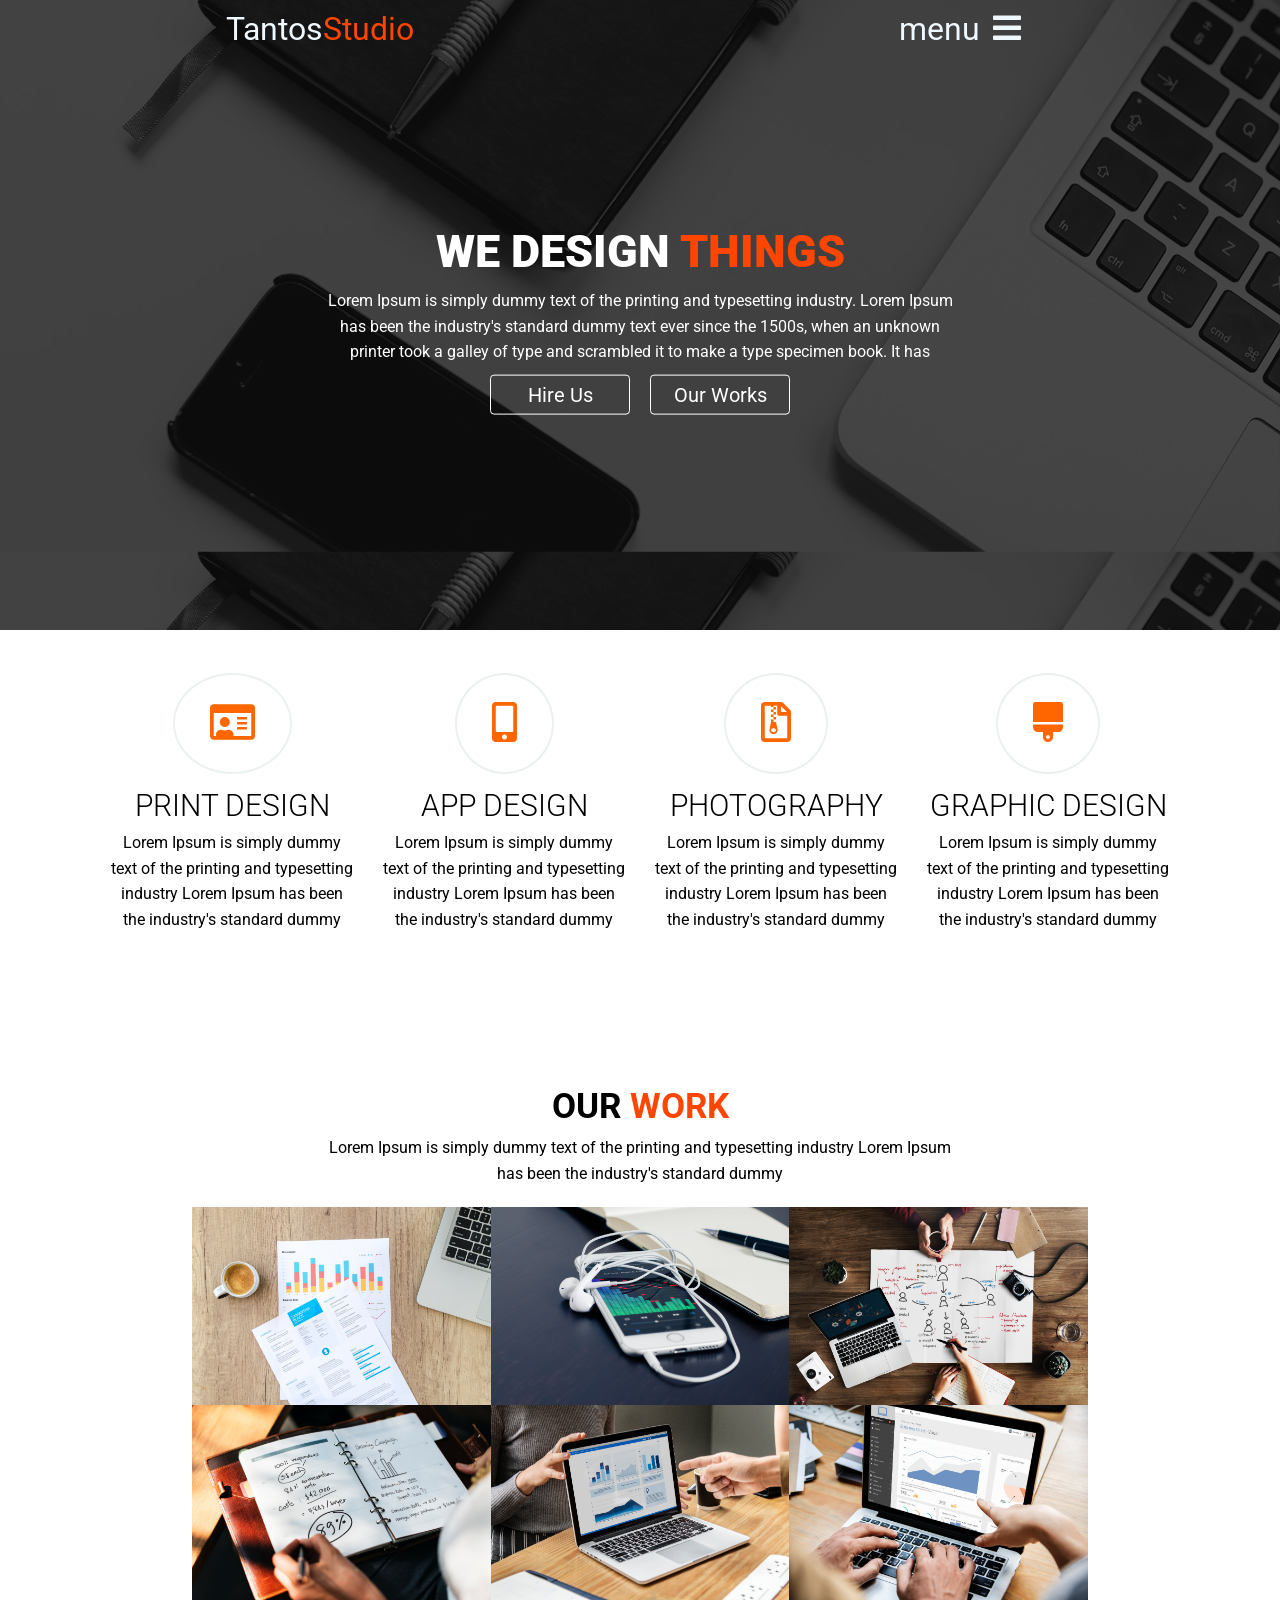
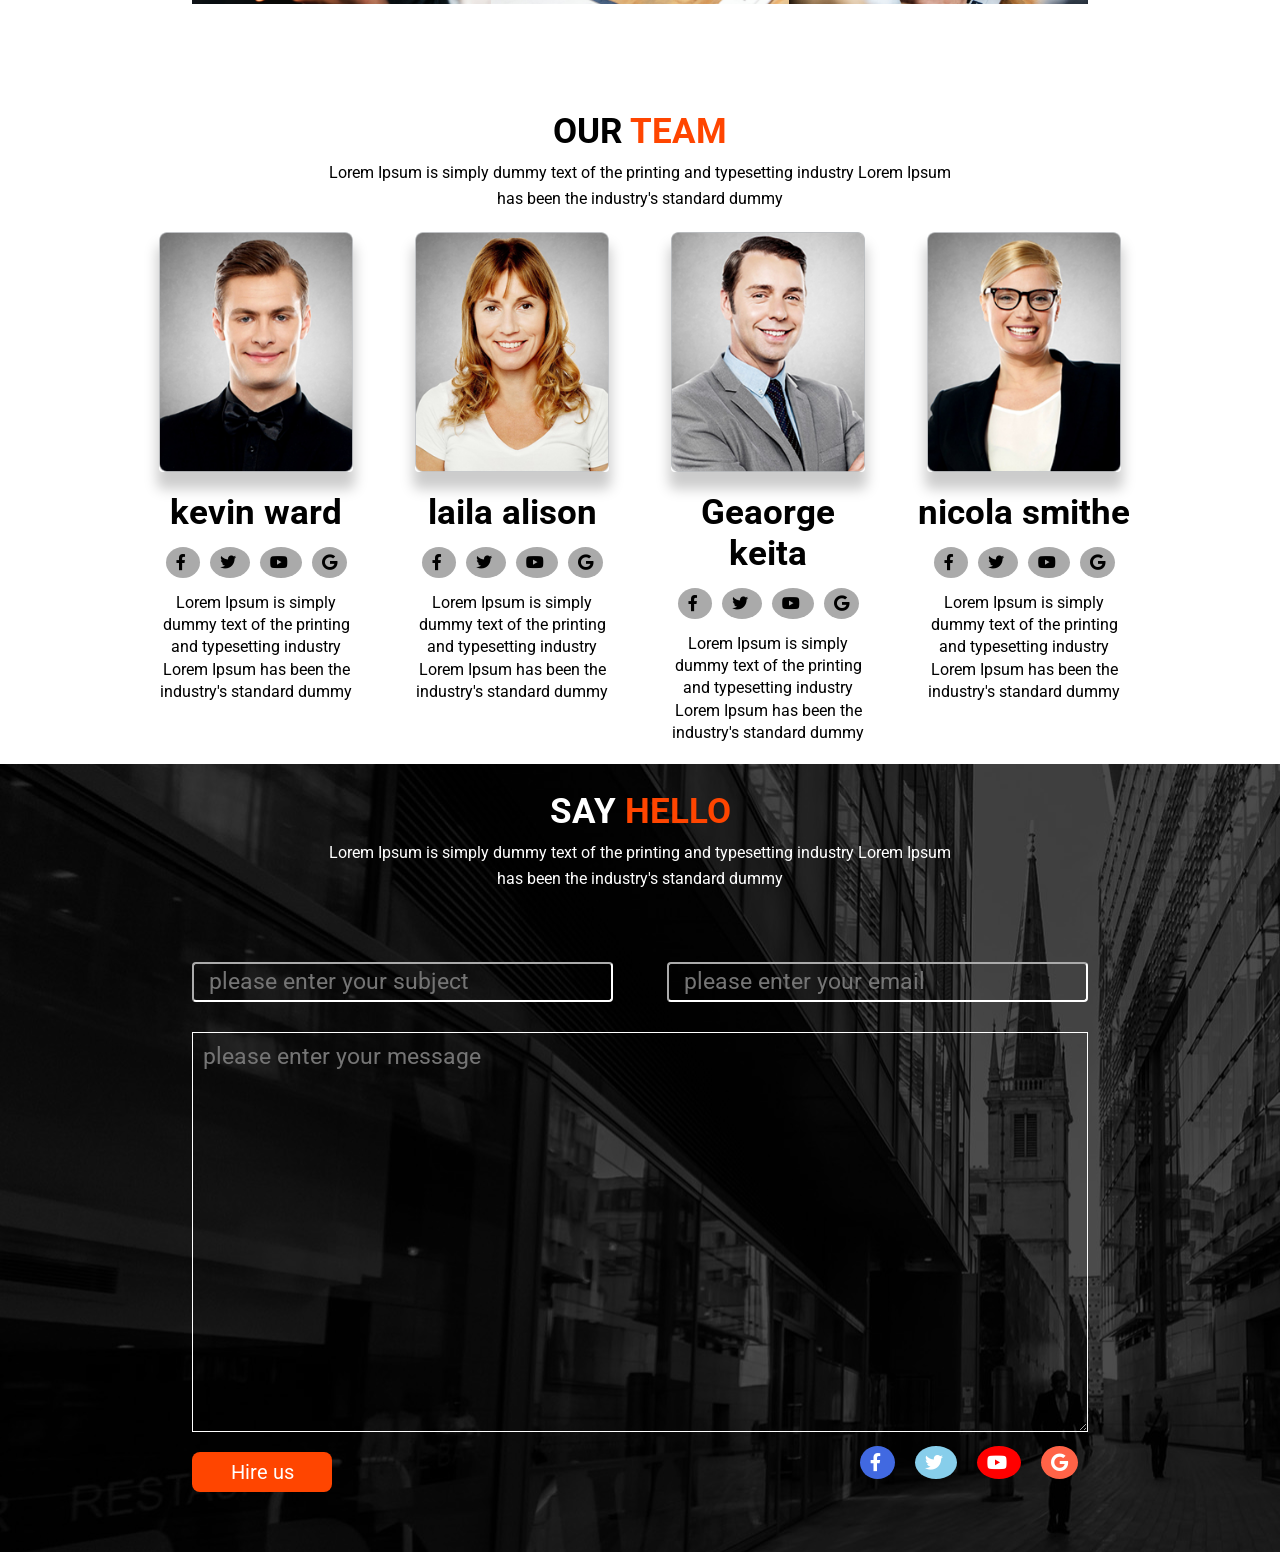
<file: index.html>
<!DOCTYPE html>
<html lang="en">

<head>
    <meta charset="UTF-8">
    <meta http-equiv="X-UA-Compatible" content="IE=edge">
    <meta name="viewport" content="width=device-width, initial-scale=1.0">
    <link rel="stylesheet" href="template.css">
    <link rel="stylesheet" href="https://pro.fontawesome.com/releases/v5.10.0/css/all.css" integrity="sha384-AYmEC3Yw5cVb3ZcuHtOA93w35dYTsvhLPVnYs9eStHfGJvOvKxVfELGroGkvsg+p" crossorigin="anonymous" />

    <title>Document</title>
</head>

<body>
    <div class="header">
        <div class="header-contect">
            <div class="navbar">
                <div class="logo">
                    Tantos<span>Studio</span>
                </div>
                <div class="menu">
                    menu <i class="fas fa-bars"></i>
                </div>
            </div>
            <div class="text">
                <h1>we design <span>things</span></h1>
                <p>
                    Lorem Ipsum is simply dummy text of the printing and typesetting industry. Lorem Ipsum has been the industry's standard dummy text ever since the 1500s, when an unknown printer took a galley of type and scrambled it to make a type specimen book. It has
                </p>
                <div class="header-button">
                    <button>Hire Us</button>
                    <button>Our Works</button>
                </div>
            </div>
        </div>
    </div>
    <div class="services">
        <div class="services-item">
            <div class="icon"><span><i class="far fa-id-card"></i></span></div>
            <div class="icon-text">
                <h3>print Design</h3>
                <p>Lorem Ipsum is simply dummy text of the printing and typesetting industry Lorem Ipsum has been the industry's standard dummy</p>
            </div>
        </div>
        <div class="services-item">
            <div class="icon"><span><i class="fas fa-mobile-alt"></i></span></div>
            <div class="icon-text">
                <h3>app Design</h3>
                <p>Lorem Ipsum is simply dummy text of the printing and typesetting industry Lorem Ipsum has been the industry's standard dummy</p>
            </div>
        </div>
        <div class="services-item">
            <div class="icon"><span><i class="far fa-file-archive"></i></span></div>
            <div class="icon-text">
                <h3>photography</h3>
                <p>Lorem Ipsum is simply dummy text of the printing and typesetting industry Lorem Ipsum has been the industry's standard dummy</p>
            </div>
        </div>
        <div class="services-item">
            <div class="icon"><span><i class="fas fa-brush"></i></span></div>
            <div class="icon-text">
                <h3>graphic design</h3>
                <p>Lorem Ipsum is simply dummy text of the printing and typesetting industry Lorem Ipsum has been the industry's standard dummy</p>
            </div>
        </div>
    </div>
    <div class="our-work">
        <div class="our">
            <h2>our <span>work</span></h2>
            <p>Lorem Ipsum is simply dummy text of the printing and typesetting industry Lorem Ipsum has been the industry's standard dummy</p>
        </div>
        <div class="gallary">
            <img src="img/pexels-photo-590037.jpeg" alt="">
            <img src="img/mobile-phone-iphone-music-38295.jpeg" alt="">
            <img src="img/pexels-photo-1483937.jpeg" alt="">
            <img src="img/pexels-photo-401683.jpeg" alt="">
            <img src="img/pexels-photo-1516704.jpeg" alt="">
            <img src="img/pexels-photo-1571699.jpeg" alt="">
        </div>
    </div>

    <div class="our-team">
        <div class="our">
            <h2>our <span>team</span></h2>
            <p>Lorem Ipsum is simply dummy text of the printing and typesetting industry Lorem Ipsum has been the industry's standard dummy</p>
        </div>
        <div class="team-member">
            <div class="person">
                <div class="person-image"><img src="img/team-member-4.png" alt=""></div>
                <div class="person-contact">
                    <h2>kevin ward</h2>
                    <div class="socila-media-icon">
                        <span><i class="fab fa-facebook-f"></i> </span>
                        <span><i class="fab fa-twitter"></i> </span>
                        <span><i class="fab fa-youtube"></i> </span>
                        <span><i class="fab fa-google"></i> </span>
                    </div>
                    <p>Lorem Ipsum is simply dummy text of the printing and typesetting industry Lorem Ipsum has been the industry's standard dummy</p>
                </div>
            </div>
            <div class="person">
                <div class="person-image"><img src="img/team-member-1.png" alt=""></div>
                <div class="person-contact">
                    <h2>laila alison</h2>
                    <div class="socila-media-icon">
                        <span><i class="fab fa-facebook-f"></i> </span>
                        <span><i class="fab fa-twitter"></i> </span>
                        <span><i class="fab fa-youtube"></i> </span>
                        <span><i class="fab fa-google"></i> </span>
                    </div>
                    <p>Lorem Ipsum is simply dummy text of the printing and typesetting industry Lorem Ipsum has been the industry's standard dummy</p>
                </div>
            </div>
            <div class="person">
                <div class="person-image"><img src="img/team-member-2.png" alt=""></div>
                <div class="person-contact">
                    <h2>Geaorge keita</h2>
                    <div class="socila-media-icon">
                        <span><i class="fab fa-facebook-f"></i> </span>
                        <span><i class="fab fa-twitter"></i> </span>
                        <span><i class="fab fa-youtube"></i> </span>
                        <span><i class="fab fa-google"></i> </span>
                    </div>
                    <p>Lorem Ipsum is simply dummy text of the printing and typesetting industry Lorem Ipsum has been the industry's standard dummy</p>
                </div>
            </div>
            <div class="person">
                <div class="person-image"><img src="img/team-member-3.png" alt=""></div>
                <div class="person-contact">
                    <h2>nicola smithe</h2>
                    <div class="socila-media-icon">
                        <span><i class="fab fa-facebook-f"></i> </span>
                        <span><i class="fab fa-twitter"></i> </span>
                        <span><i class="fab fa-youtube"></i> </span>
                        <span><i class="fab fa-google"></i> </span>
                    </div>
                    <p>Lorem Ipsum is simply dummy text of the printing and typesetting industry Lorem Ipsum has been the industry's standard dummy</p>
                </div>
            </div>
        </div>
    </div>
    <div class="footer">
        <div class="footer-opacity">
            <div class="our">
                <h2>say <span>hello</span></h2>
                <p>Lorem Ipsum is simply dummy text of the printing and typesetting industry Lorem Ipsum has been the industry's standard dummy</p>
            </div>
            <div class="form">
                <div class="top-input">
                    <div class="form-input form-width">
                        <input type="text" name="" id="" placeholder="please enter your subject">
                    </div>
                    <div class="form-input form-width">
                        <input type="text" name="" id="" placeholder="please enter your email">
                    </div>
                </div>
                <div class="textarea-input">
                    <textarea name="" id="" cols="30" rows="10" placeholder="please enter your message"></textarea>
                </div>
                <div class="form-submit">
                    <div class="form-button form-width">
                        <button>Hire us</button>
                    </div>
                    <div class="form-icons form-width">
                        <span class="facebook"><i class="fab fa-facebook-f"></i> </span>
                        <span class="twitter"><i class="fab fa-twitter"></i> </span>
                        <span class="youtube"><i class="fab fa-youtube"></i> </span>
                        <span class="google"><i class="fab fa-google"></i> </span>
                    </div>
                </div>
            </div>
        </div>
    </div>
</body>

</html>
</file>
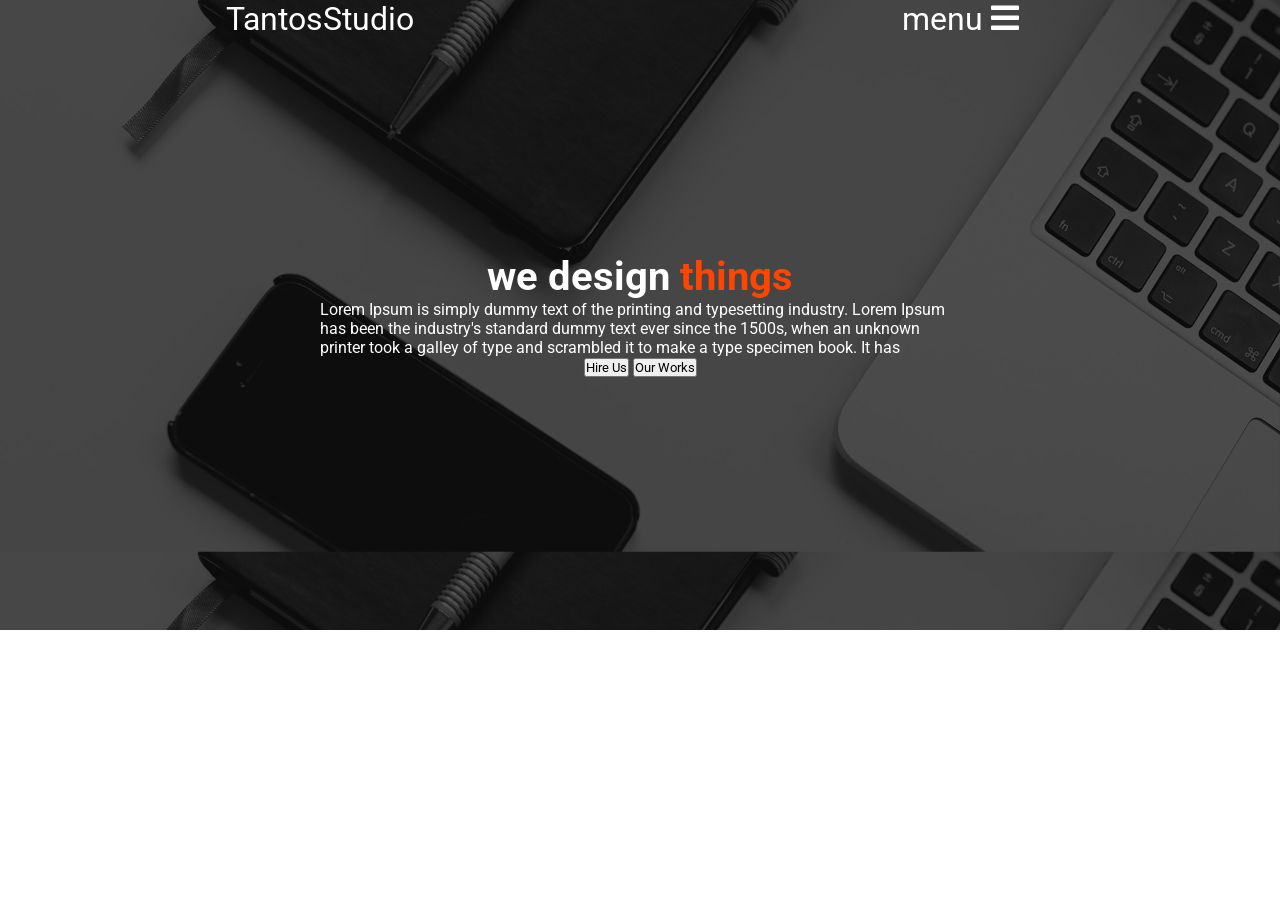
<file: test.html>
<!DOCTYPE html>
<html lang="en">

<head>
    <meta charset="UTF-8">
    <meta http-equiv="X-UA-Compatible" content="IE=edge">
    <meta name="viewport" content="width=device-width, initial-scale=1.0">
    <title>Document</title>
    <link rel="stylesheet" href="test.css">
    <link rel="stylesheet" href="https://pro.fontawesome.com/releases/v5.10.0/css/all.css" integrity="sha384-AYmEC3Yw5cVb3ZcuHtOA93w35dYTsvhLPVnYs9eStHfGJvOvKxVfELGroGkvsg+p" crossorigin="anonymous" />

</head>

<body>
    <div class="header">
        <div class="header-content">
            <div class="navbar">
                <div class="logo">
                    Tantos<span>Studio</span>
                </div>
                <div class="menu">
                    menu <i class="fas fa-bars"></i>
                </div>
            </div>
            <div class="text">
                <h1>we design <span>things</span></h1>
                <p>
                    Lorem Ipsum is simply dummy text of the printing and typesetting industry. Lorem Ipsum has been the industry's standard dummy text ever since the 1500s, when an unknown printer took a galley of type and scrambled it to make a type specimen book. It has
                </p>
                <div class="header-button">
                    <button>Hire Us</button>
                    <button>Our Works</button>
                </div>
            </div>
        </div>
    </div>

</body>

</html>
</file>
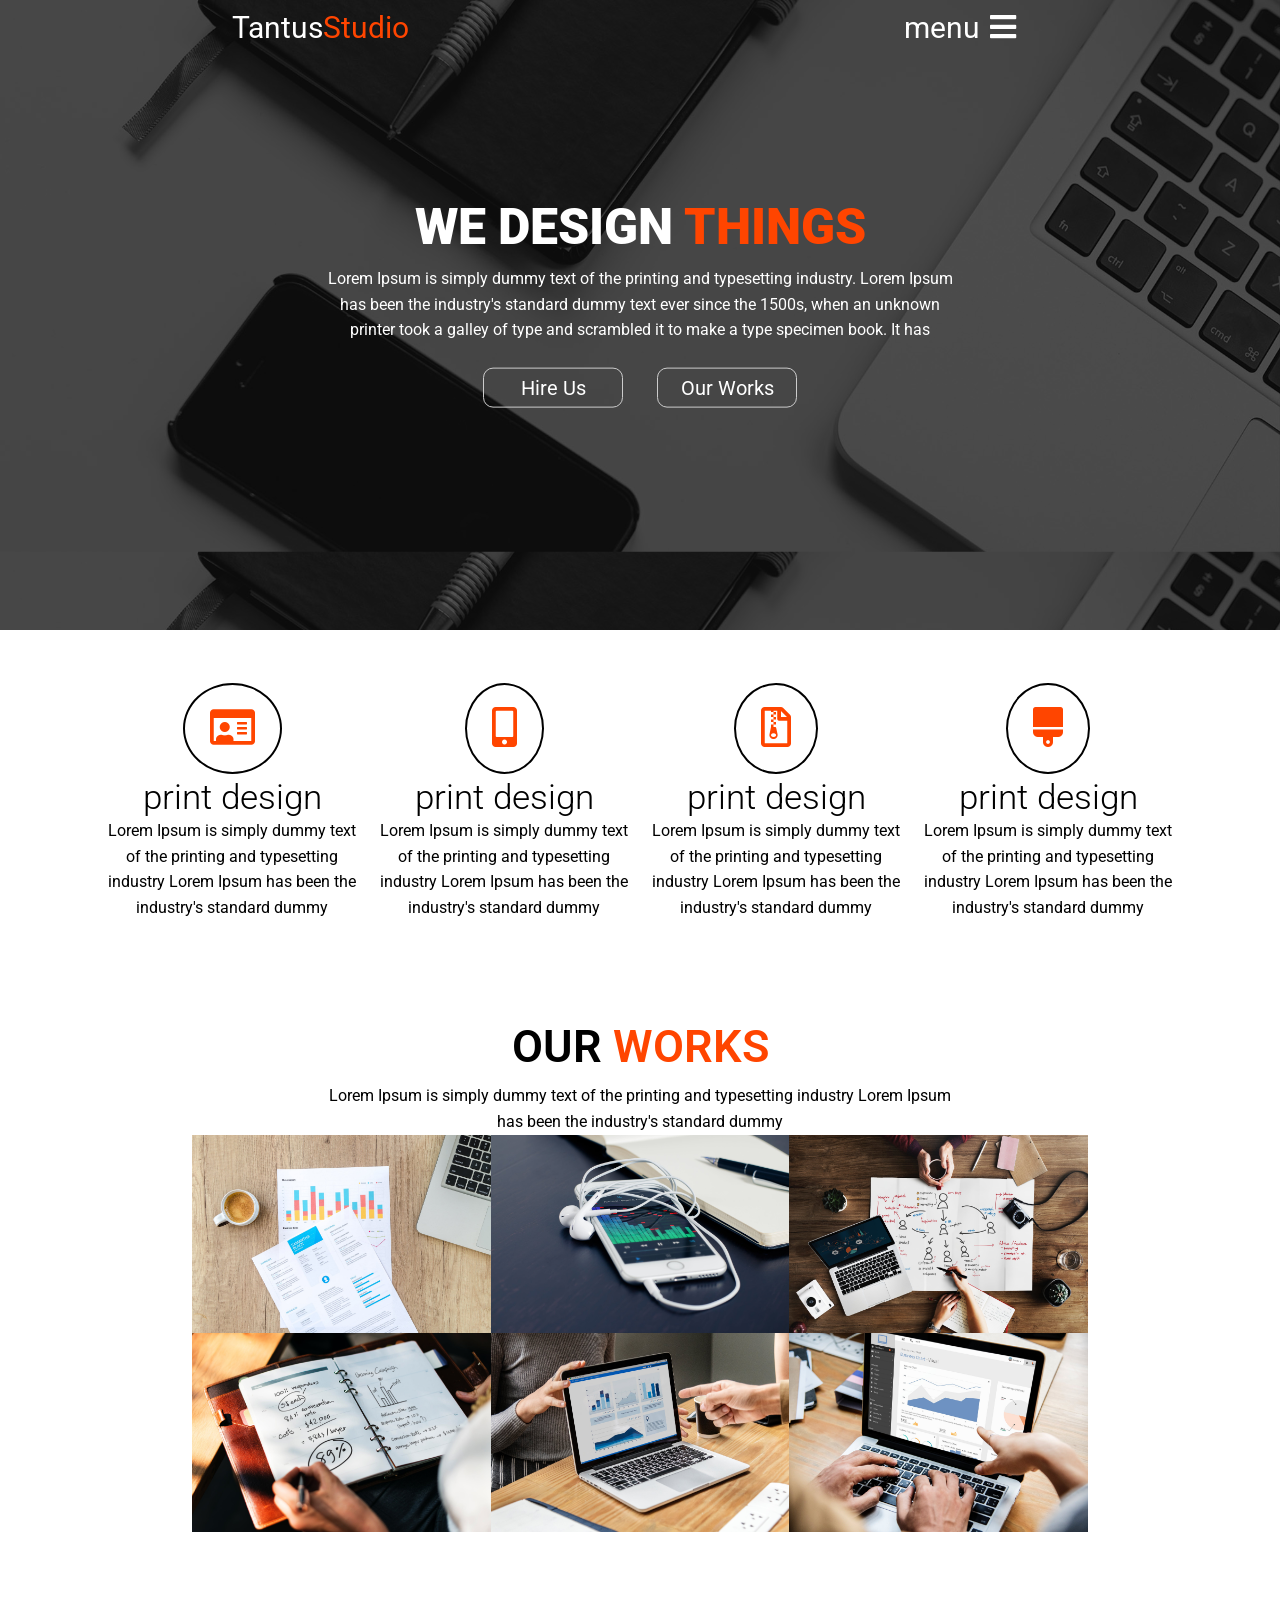
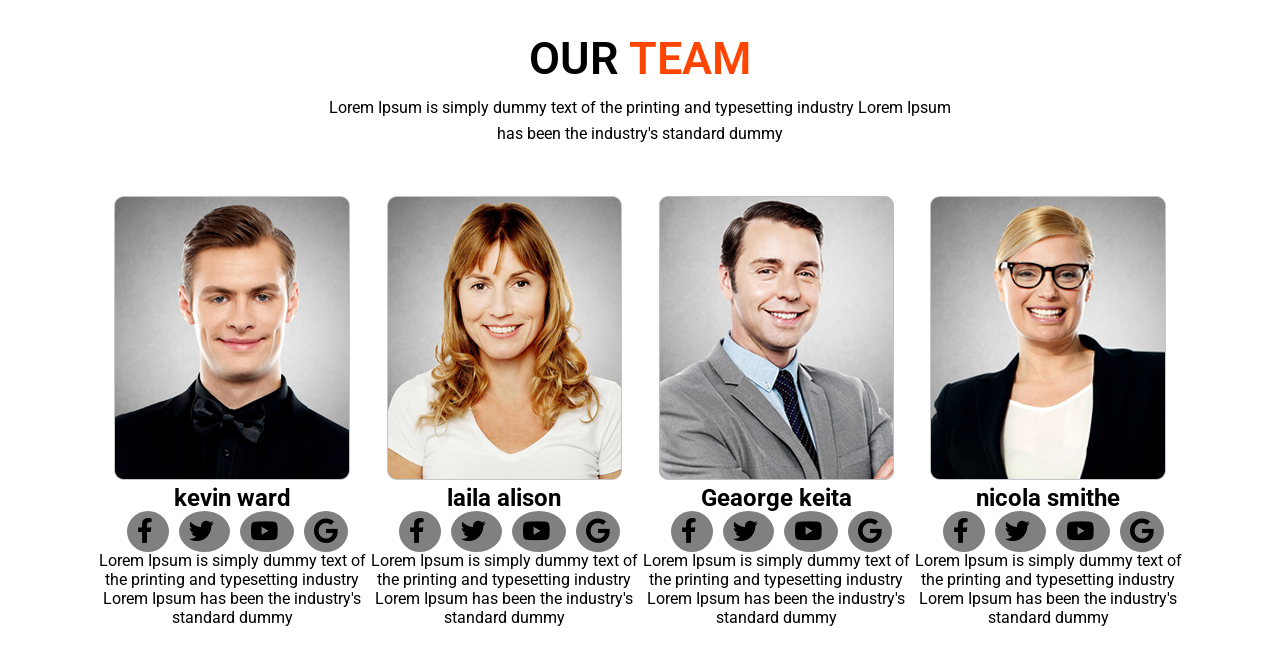
<file: template/teamplate.html>
<!DOCTYPE html>
<html lang="en">

<head>
    <meta charset="UTF-8">
    <meta http-equiv="X-UA-Compatible" content="IE=edge">
    <meta name="viewport" content="width=device-width, initial-scale=1.0">
    <title>Document</title>
    <link rel="stylesheet" href="template.css">
    <link rel="stylesheet" href="https://pro.fontawesome.com/releases/v5.10.0/css/all.css" integrity="sha384-AYmEC3Yw5cVb3ZcuHtOA93w35dYTsvhLPVnYs9eStHfGJvOvKxVfELGroGkvsg+p" crossorigin="anonymous" />

</head>

<body>
    <!-- start header section -->
    <div class="header">
        <div class="header-content">
            <div class="navbar">
                <div class="logo">
                    Tantus<span>Studio</span>
                </div>
                <div class="menu">
                    menu<i class="fas fa-bars"></i>
                </div>
            </div>
            <div class="text">
                <h1>we design <span>things</span></h1>
                <p>
                    Lorem Ipsum is simply dummy text of the printing and typesetting industry. Lorem Ipsum has been the industry's standard dummy text ever since the 1500s, when an unknown printer took a galley of type and scrambled it to make a type specimen book. It has
                </p>
                <div class="header-button">
                    <button>Hire Us</button>
                    <button>Our Works</button>
                </div>
            </div>
        </div>
    </div>
    <!-- end header section -->

    <!-- start services section  -->

    <div class="servies">
        <div class="servies-item">
            <div class="icon"><span><i class="far fa-id-card"></i></span></div>
            <h3>print design</h3>
            <p>
                Lorem Ipsum is simply dummy text of the printing and typesetting industry Lorem Ipsum has been the industry's standard dummy
            </p>
        </div>
        <div class="servies-item">
            <div class="icon"><span><i class="fas fa-mobile-alt"></i></span></div>
            <h3>print design</h3>
            <p>
                Lorem Ipsum is simply dummy text of the printing and typesetting industry Lorem Ipsum has been the industry's standard dummy
            </p>
        </div>
        <div class="servies-item">
            <div class="icon"><span><i class="far fa-file-archive"></i></span></div>
            <h3>print design</h3>
            <p>
                Lorem Ipsum is simply dummy text of the printing and typesetting industry Lorem Ipsum has been the industry's standard dummy
            </p>
        </div>
        <div class="servies-item">
            <div class="icon"><span><i class="fas fa-brush"></i></span></div>
            <h3>print design</h3>
            <p>
                Lorem Ipsum is simply dummy text of the printing and typesetting industry Lorem Ipsum has been the industry's standard dummy
            </p>
        </div>
    </div>
    <!-- end services section  -->

    <!-- start our works section -->
    <div class="our-works">
        <div class="our">
            <h2>our <span>works</span></h2>
            <p>Lorem Ipsum is simply dummy text of the printing and typesetting industry Lorem Ipsum has been the industry's standard dummy</p>
        </div>
        <div class="gallary">
            <img src="../img/pexels-photo-590037.jpeg" alt="">
            <img src="../img/mobile-phone-iphone-music-38295.jpeg" alt="">
            <img src="../img/pexels-photo-1483937.jpeg" alt="">
            <img src="../img/pexels-photo-401683.jpeg" alt="">
            <img src="../img/pexels-photo-1516704.jpeg" alt="">
            <img src="../img/pexels-photo-1571699.jpeg" alt="">
        </div>
    </div>
    <!-- end our works section -->
    <div class="our-team">
        <div class="our">
            <h2>our <span>team</span></h2>
            <p>Lorem Ipsum is simply dummy text of the printing and typesetting industry Lorem Ipsum has been the industry's standard dummy</p>
        </div>
        <div class="team-member">
            <div class="person">
                <div class="person-image"><img src="../img/team-member-4.png" alt=""></div>
                <div class="person-contact">
                    <h2>kevin ward</h2>
                    <div class="socila-media-icon">
                        <span><i class="fab fa-facebook-f"></i> </span>
                        <span><i class="fab fa-twitter"></i> </span>
                        <span><i class="fab fa-youtube"></i> </span>
                        <span><i class="fab fa-google"></i> </span>
                    </div>
                    <p>Lorem Ipsum is simply dummy text of the printing and typesetting industry Lorem Ipsum has been the industry's standard dummy</p>
                </div>
            </div>
            <div class="person">
                <div class="person-image"><img src="../img/team-member-1.png" alt=""></div>
                <div class="person-contact">
                    <h2>laila alison</h2>
                    <div class="socila-media-icon">
                        <span><i class="fab fa-facebook-f"></i> </span>
                        <span><i class="fab fa-twitter"></i> </span>
                        <span><i class="fab fa-youtube"></i> </span>
                        <span><i class="fab fa-google"></i> </span>
                    </div>
                    <p>Lorem Ipsum is simply dummy text of the printing and typesetting industry Lorem Ipsum has been the industry's standard dummy</p>
                </div>
            </div>
            <div class="person">
                <div class="person-image"><img src="../img/team-member-2.png" alt=""></div>
                <div class="person-contact">
                    <h2>Geaorge keita</h2>
                    <div class="socila-media-icon">
                        <span><i class="fab fa-facebook-f"></i> </span>
                        <span><i class="fab fa-twitter"></i> </span>
                        <span><i class="fab fa-youtube"></i> </span>
                        <span><i class="fab fa-google"></i> </span>
                    </div>
                    <p>Lorem Ipsum is simply dummy text of the printing and typesetting industry Lorem Ipsum has been the industry's standard dummy</p>
                </div>
            </div>
            <div class="person">
                <div class="person-image"><img src="../img/team-member-3.png" alt=""></div>
                <div class="person-contact">
                    <h2>nicola smithe</h2>
                    <div class="socila-media-icon">
                        <span><i class="fab fa-facebook-f"></i> </span>
                        <span><i class="fab fa-twitter"></i> </span>
                        <span><i class="fab fa-youtube"></i> </span>
                        <span><i class="fab fa-google"></i> </span>
                    </div>

                    <p>Lorem Ipsum is simply dummy text of the printing and typesetting industry Lorem Ipsum has been the industry's standard dummy</p>
                </div>
            </div>
        </div>
    </div>
</body>

</html>
</file>
<file: template.css>
@import url('https://fonts.googleapis.com/css2?family=Roboto:ital,wght@0,100;0,300;0,400;0,500;0,900;1,100;1,300;1,400;1,500;1,900&display=swap');
* {
    box-sizing: border-box;
    margin: 0;
    padding: 0;
    font-family: 'Roboto', sans-serif;
}

.header {
    background-image: url('img/slide-1.jpg');
    background-size: 100%;
    width: 100%;
    height: 70vh;
}

.header-contect {
    width: 100%;
    height: 100%;
    background: #000000b3;
    position: relative;
}

.navbar {
    display: flex;
}

.navbar div {
    text-align: center;
    width: 50%;
    color: aliceblue;
    font-size: 2em;
    padding: 10px 0;
}

.logo span {
    color: orangered;
}

.menu i {
    margin-left: 5px;
    transition: .4s;
}

.menu i:hover {
    color: orangered;
    cursor: pointer;
}

.text {
    position: absolute;
    top: 50%;
    left: 50%;
    color: white;
    transform: translate(-50%, -50%);
    text-align: center;
}

.text p {
    line-height: 1.6;
}

.text h1 {
    text-transform: uppercase;
    font-weight: 900;
    font-size: 45px;
    line-height: 1.6;
}

.text h1 span {
    color: orangered;
}

.header-button {
    display: flex;
    text-align: center;
    width: 320px;
    padding-top: 10px;
    margin: auto;
}

.header-button button {
    margin: 0 10px;
    color: #FFF;
    border: 1px solid;
    font-size: 20px;
    background: transparent;
    width: 140px;
    height: 40px;
    border-radius: 4px;
    transition: .6s;
}

.header-button button:hover {
    background: orangered;
    border-color: orangered;
}

.services {
    display: flex;
    width: 85%;
    margin: auto;
    padding: 40px 0;
}

.services-item {
    width: 25%;
    padding: 7px 15px;
    padding-top: 25px;
    text-align: center;
    overflow: hidden;
    border-radius: 6px;
    transition: .4s;
}

.icon {
    padding: 5px 10px;
}

.icon span {
    border-radius: 50%;
    border: 2px solid #ecf0f1;
    padding: 25px 35px;
    font-size: 40px;
    color: rgb(255, 102, 0);
}

.icon-text {
    margin-top: 30px;
    line-height: 1.6;
}

.icon-text h3 {
    text-transform: uppercase;
    font-size: 30px;
    font-weight: 300;
}

.services-item:hover {
    box-shadow: 1px 1px 4px #ccc, -1px -1px 4px #ccc;
    transform: scale(1.025);
}

.our {
    width: 50%;
    text-align: center;
    margin: 100px auto 20px;
}

.our h2 span {
    color: orangered;
}

.our h2 {
    line-height: 1.6;
    text-transform: uppercase;
    font-size: 35px;
}

.our p {
    line-height: 1.6;
}

.gallary {
    display: flex;
    width: 70%;
    margin: auto;
    flex-wrap: wrap;
}

.gallary img {
    width: 33.3333%;
}

.team-member {
    display: flex;
    width: 80%;
    margin: auto;
    text-align: center;
}

.person {
    width: 25%;
    padding: 0 20px;
}

.person-image {
    width: 90%;
    margin: auto;
    border-radius: 4px;
    overflow: hidden;
    height: 240px;
    box-shadow: 0px 15px 13px 2px #ccc;
}

.person-image img {
    width: 100%;
    height: 100%;
}

.person-contact {
    padding: 20px 0;
}

.person-contact h2 {
    font-size: 35px;
}

.person-contact .socila-media-icon {
    width: 100%;
    padding: 20px 0;
}

.person-contact .socila-media-icon span {
    margin: 0 5px;
    border-radius: 50%;
    padding: 6px 10px;
    background-color: rgb(170, 170, 170);
    transition: .4s;
}

.person-contact .socila-media-icon span i {
    font-size: 16px;
}

.person-contact .socila-media-icon span:hover {
    background-color: orangered;
    color: #FFF;
}

.person-contact p {
    line-height: 1.4;
}

.footer {
    background-image: url('img/contact-bg.jpg');
    color: white;
}

.footer-opacity {
    background-color: #000000b3;
    padding: 10px 0;
}

.footer-opacity .our {
    margin-top: 10px;
}

.form {
    width: 70%;
    margin: auto;
    padding: 50px 0;
}

.top-input {
    display: flex;
    justify-content: space-between;
    width: 100%;
    margin-bottom: 30px;
}

.form-input input {
    background: transparent;
    border-color: white;
    border-radius: 4px;
    padding: 5px 15px;
    width: 100%;
    height: 40px;
    color: #fff;
    font-size: 23px;
}

.form-width {
    width: 47%;
}

.textarea-input {
    width: 100%;
    height: 400px;
}

.textarea-input textarea {
    width: 100%;
    height: 100%;
    max-width: 100%;
    background-color: transparent;
    padding: 10px;
    color: #fff;
    outline: none;
    font-size: 23px;
    border-color: white;
}

.form-submit {
    display: flex;
    width: 100%;
    justify-content: space-between;
    margin-top: 20px;
}

.form-button button {
    width: 140px;
    height: 40px;
    background-color: orangered;
    border: none;
    font-size: 20px;
    color: #fff;
    border-radius: 8px;
}

.form-icons {
    text-align: right;
}

.form-icons span {
    padding: 6px 10px;
    font-size: 18px;
    margin: 0 10px;
    color: #fff;
    border-radius: 50%;
}

.form-icons span.facebook {
    background-color: royalblue;
}

.form-icons span.twitter {
    background-color: skyblue;
}

.form-icons span.youtube {
    background-color: red;
}

.form-icons span.google {
    background-color: tomato;
}
</file>
<file: test.css>
@import url('https://fonts.googleapis.com/css2?family=Roboto:ital,wght@0,100;0,300;0,400;0,500;0,900;1,100;1,300;1,400;1,500;1,900&display=swap');
* {
    box-sizing: border-box;
    margin: 0;
    padding: 0;
    font-family: 'Roboto', sans-serif;
}

.header {
    background-image: url('img/slide-1.jpg');
    background-size: 100%;
    width: 100%;
    height: 70vh;
}

.header-content {
    background-color: #000000ad;
    width: 100%;
    height: 100%;
    position: relative;
}

.navbar {
    display: flex;
}

.navbar div {
    text-align: center;
    width: 50%;
    color: white;
    font-size: 2em;
}

.menu i {
    color: white;
}

.text {
    position: absolute;
    top: 50%;
    left: 50%;
    color: white;
    transform: translate(-50%, -50%);
}

.text h1 {
    font-size: 40px;
    text-align: center;
}

.text span {
    color: orangered;
}

.header-button {
    text-align: center;
}
</file>
<file: template/template.css>
@import url('https://fonts.googleapis.com/css2?family=Roboto:ital,wght@0,100;0,300;0,400;0,500;1,100&display=swap');
* {
    padding: 0;
    margin: 0;
    box-sizing: border-box;
    font-family: 'Roboto', sans-serif;
}

.header {
    width: 100%;
    height: 70vh;
    background-image: url('../img/slide-1.jpg');
    background-size: 100%;
    position: relative;
}

.header-content {
    width: 100%;
    height: 100%;
    background-color: #000000ad;
}

.navbar {
    display: flex;
    color: white;
    width: 100%;
    padding-top: 10px;
}

.navbar div {
    width: 50%;
    text-align: center;
    font-size: 30px;
}

.logo span {
    color: orangered;
}

.menu i {
    margin-left: 10px;
    transition: 1s;
}

.menu i:hover {
    color: orangered;
    cursor: pointer;
}

.menu:hover i {
    color: orangered;
}

.text {
    position: absolute;
    top: 50%;
    left: 50%;
    transform: translate(-50%, -50%);
    text-align: center;
    color: white;
}

.text h1 {
    font-size: 50px;
    text-transform: uppercase;
    font-weight: 900;
    margin-bottom: 10px;
}

.text span {
    color: orangered;
}

.text p {
    line-height: 1.6;
}

.header-button {
    padding: 10px;
}

.header-button button {
    width: 140px;
    height: 40px;
    background: transparent;
    color: white;
    font-size: 20px;
    border: 1px solid #ccc;
    border-radius: 10px;
    margin: 15px;
    transition: .6s;
}

.header-button button:hover {
    background: orangered;
    cursor: pointer;
}

.servies {
    display: flex;
    width: 85%;
    margin: 70px auto 30px;
}

.servies-item {
    width: 25%;
    text-align: center;
    margin: 0 10px 0;
}

.icon {
    width: 100%;
    padding: 5px 10px;
    margin-bottom: 20px;
}

.icon span {
    width: 100%;
    text-align: center;
    border-radius: 50%;
    padding: 20px 25px;
    border: 2px solid black;
    font-size: 40px;
    color: orangered;
}

.servies-item h3 {
    font-size: 35px;
    font-weight: 300;
}

.servies-item p {
    line-height: 1.6;
}

.our {
    width: 50%;
    margin: auto;
    text-align: center;
}

.our h2 {
    font-size: 45px;
    text-transform: uppercase;
    font-weight: 600;
    margin: 100px 0 10px;
}

.our p {
    line-height: 1.6;
}

.our span {
    color: orangered;
}

.gallary {
    display: flex;
    width: 70%;
    margin: auto;
    flex-wrap: wrap;
    margin-bottom: 50px;
}

.gallary img {
    width: 33.33%;
}

.team-member {
    display: flex;
    width: 85%;
    margin: 50px auto 40px;
    text-align: center;
}

.team-member .person {
    width: 25%;
}

.socila-media-icon {
    font-size: 25px;
    margin: 5px;
    width: 100%;
    text-align: center;
}

.socila-media-icon span {
    border-radius: 50%;
    padding: 6px 10px;
    margin: 0 5px;
    background-color: gray;
    transition: .8s;
}

.socila-media-icon span:hover {
    background-color: orangered;
    cursor: pointer;
}
</file>
